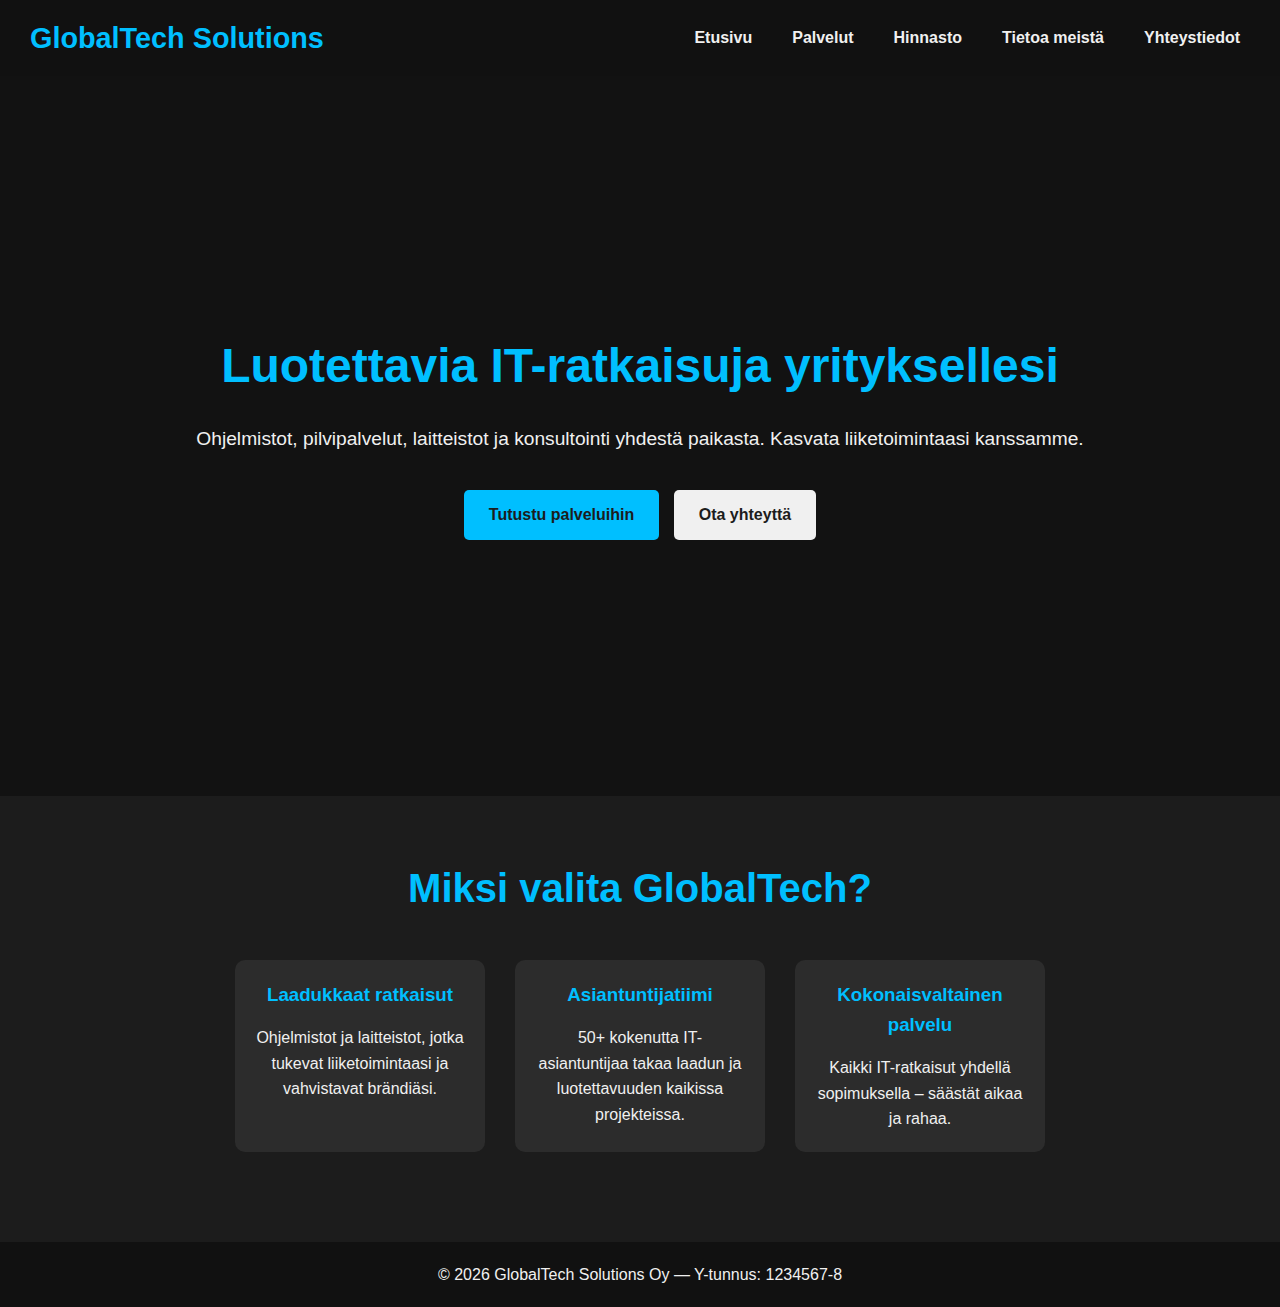
<file: index.html>
<!DOCTYPE html>
<html lang="fi">
<head>
<meta charset="UTF-8">
<meta name="viewport" content="width=device-width, initial-scale=1.0">
<title>GlobalTech Solutions Oy</title>
<link rel="stylesheet" href="style.css">
<script src="script.js" defer></script>
</head>
<body>

<header>
  <div class="menu-btn">☰</div>
  <div class="logo">GlobalTech Solutions</div>
  <nav>
    <a href="index.html">Etusivu</a>
    <a href="palvelut.html">Palvelut</a>
    <a href="hinnasto.html">Hinnasto</a>
    <a href="tietoa.html">Tietoa meistä</a>
    <a href="yhteystiedot.html">Yhteystiedot</a>
  </nav>
</header>

<section class="hero">
  <div class="hero-overlay"></div>
  <div class="hero-content">
    <h1>Luotettavia IT-ratkaisuja yrityksellesi</h1>
    <p>Ohjelmistot, pilvipalvelut, laitteistot ja konsultointi yhdestä paikasta. Kasvata liiketoimintaasi kanssamme.</p>
    <div class="hero-buttons">
      <a href="hinnasto.html" class="btn btn-primary">Tutustu palveluihin</a>
      <a href="yhteystiedot.html" class="btn btn-secondary">Ota yhteyttä</a>
    </div>
  </div>
</section>

<section class="features">
  <h2>Miksi valita GlobalTech?</h2>
  <div class="feature-cards">
    <div class="feature"><h3>Laadukkaat ratkaisut</h3><p>Ohjelmistot ja laitteistot, jotka tukevat liiketoimintaasi ja vahvistavat brändiäsi.</p></div>
    <div class="feature"><h3>Asiantuntijatiimi</h3><p>50+ kokenutta IT-asiantuntijaa takaa laadun ja luotettavuuden kaikissa projekteissa.</p></div>
    <div class="feature"><h3>Kokonaisvaltainen palvelu</h3><p>Kaikki IT-ratkaisut yhdellä sopimuksella – säästät aikaa ja rahaa.</p></div>
  </div>
</section>

<footer>
  <p>© 2026 GlobalTech Solutions Oy — Y-tunnus: 1234567-8</p>
</footer>

</body>
</html>
</file>
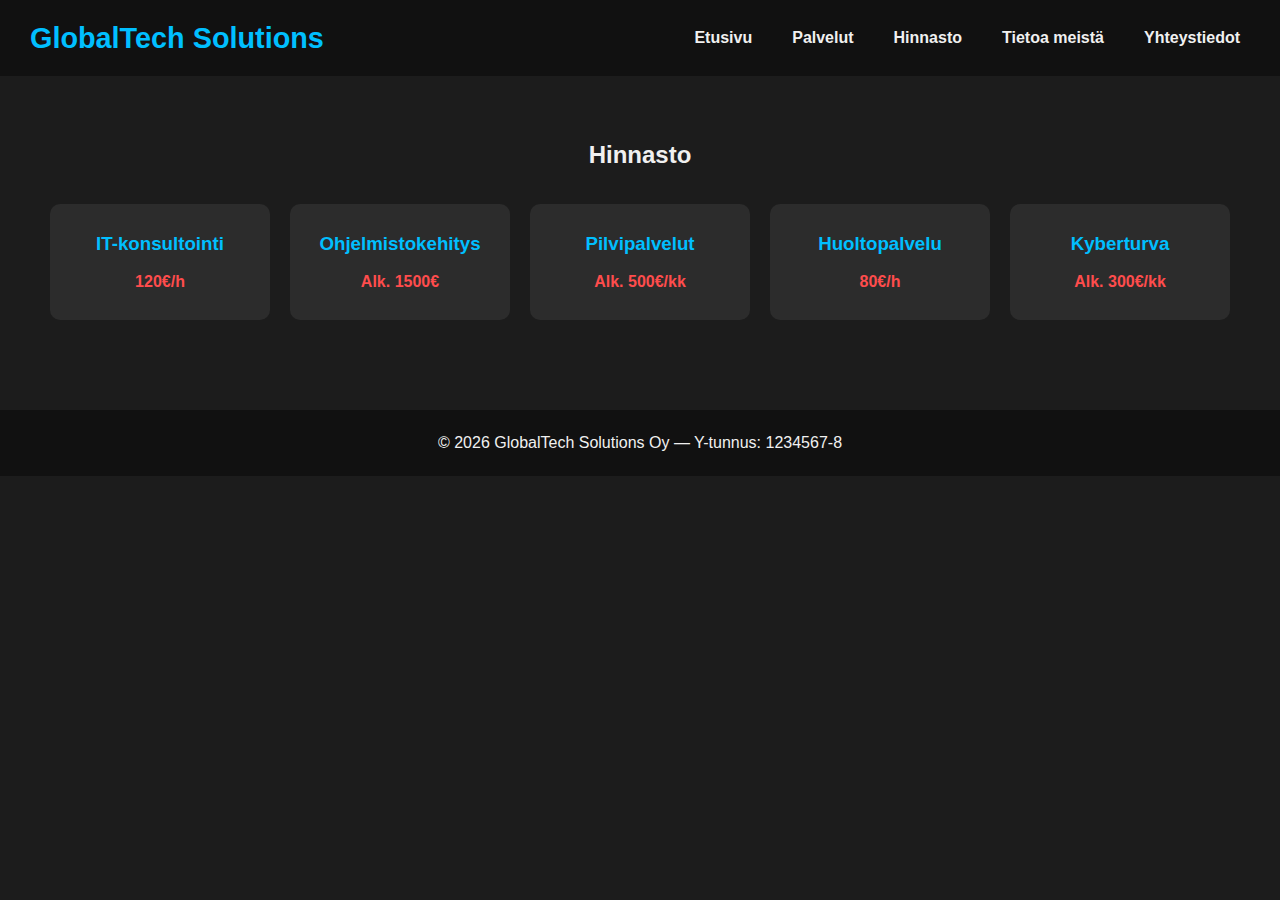
<file: hinnasto.html>
<!DOCTYPE html>
<html lang="fi">
<head>
<meta charset="UTF-8">
<meta name="viewport" content="width=device-width, initial-scale=1.0">
<title>Hinnasto - GlobalTech Solutions Oy</title>
<link rel="stylesheet" href="style.css">
<script src="script.js" defer></script>
</head>
<body>

<header>
  <div class="menu-btn">☰</div>
  <div class="logo">GlobalTech Solutions</div>
  <nav>
    <a href="index.html">Etusivu</a>
    <a href="palvelut.html">Palvelut</a>
    <a href="hinnasto.html">Hinnasto</a>
    <a href="tietoa.html">Tietoa meistä</a>
    <a href="yhteystiedot.html">Yhteystiedot</a>
  </nav>
</header>

<section class="pricing">
  <h2>Hinnasto</h2>
  <div class="pricing-cards">
    <div class="pricing-card"><h3>IT-konsultointi</h3><p>120€/h</p></div>
    <div class="pricing-card"><h3>Ohjelmistokehitys</h3><p>Alk. 1500€</p></div>
    <div class="pricing-card"><h3>Pilvipalvelut</h3><p>Alk. 500€/kk</p></div>
    <div class="pricing-card"><h3>Huoltopalvelu</h3><p>80€/h</p></div>
    <div class="pricing-card"><h3>Kyberturva</h3><p>Alk. 300€/kk</p></div>
  </div>
</section>

<footer>
  <p>© 2026 GlobalTech Solutions Oy — Y-tunnus: 1234567-8</p>
</footer>

</body>
</html>
</file>
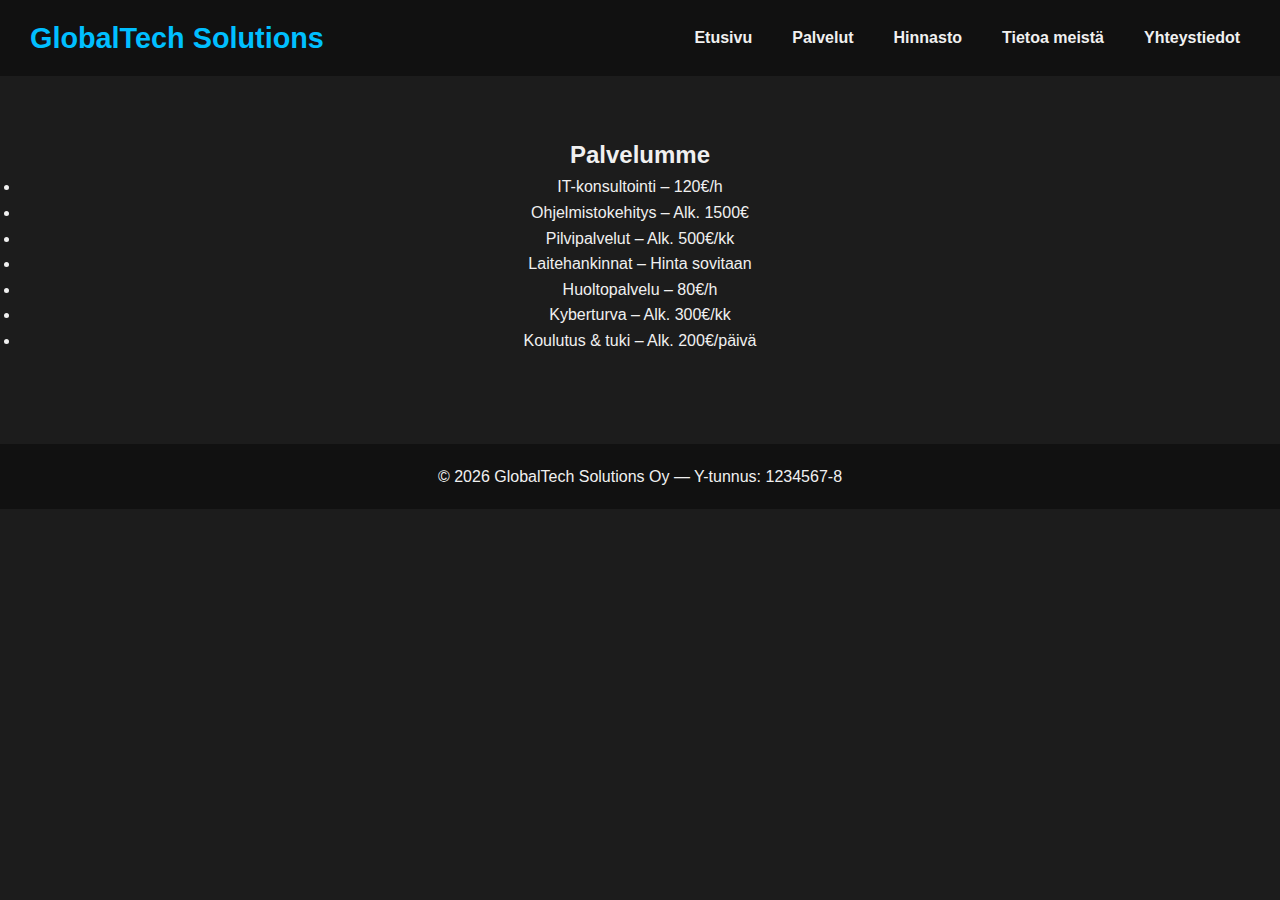
<file: palvelut.html>
<!DOCTYPE html>
<html lang="fi">
<head>
<meta charset="UTF-8">
<meta name="viewport" content="width=device-width, initial-scale=1.0">
<title>Palvelut - GlobalTech Solutions Oy</title>
<link rel="stylesheet" href="style.css">
<script src="script.js" defer></script>
</head>
<body>

<header>
  <div class="menu-btn">☰</div>
  <div class="logo">GlobalTech Solutions</div>
  <nav>
    <a href="index.html">Etusivu</a>
    <a href="palvelut.html">Palvelut</a>
    <a href="hinnasto.html">Hinnasto</a>
    <a href="tietoa.html">Tietoa meistä</a>
    <a href="yhteystiedot.html">Yhteystiedot</a>
  </nav>
</header>

<section class="services">
  <h2>Palvelumme</h2>
  <ul>
    <li>IT-konsultointi – 120€/h</li>
    <li>Ohjelmistokehitys – Alk. 1500€</li>
    <li>Pilvipalvelut – Alk. 500€/kk</li>
    <li>Laitehankinnat – Hinta sovitaan</li>
    <li>Huoltopalvelu – 80€/h</li>
    <li>Kyberturva – Alk. 300€/kk</li>
    <li>Koulutus & tuki – Alk. 200€/päivä</li>
    <!-- Voidaan lisätä tarpeen mukaan -->
  </ul>
</section>

<footer>
  <p>© 2026 GlobalTech Solutions Oy — Y-tunnus: 1234567-8</p>
</footer>

</body>
</html>
</file>
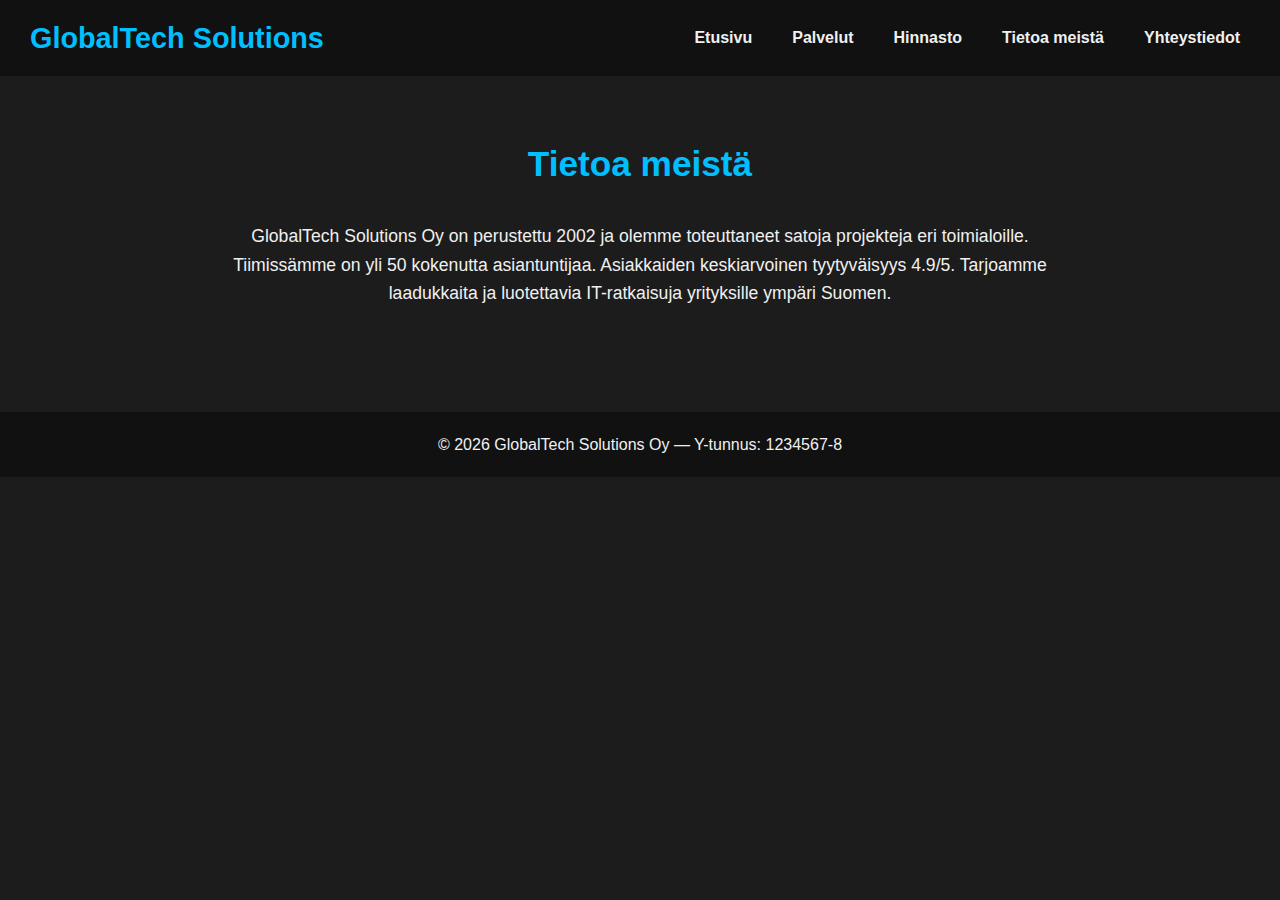
<file: tietoa.html>
<!DOCTYPE html>
<html lang="fi">
<head>
<meta charset="UTF-8">
<meta name="viewport" content="width=device-width, initial-scale=1.0">
<title>Tietoa meistä - GlobalTech Solutions Oy</title>
<link rel="stylesheet" href="style.css">
<script src="script.js" defer></script>
</head>
<body>

<header>
  <div class="menu-btn">☰</div>
  <div class="logo">GlobalTech Solutions</div>
  <nav>
    <a href="index.html">Etusivu</a>
    <a href="palvelut.html">Palvelut</a>
    <a href="hinnasto.html">Hinnasto</a>
    <a href="tietoa.html">Tietoa meistä</a>
    <a href="yhteystiedot.html">Yhteystiedot</a>
  </nav>
</header>

<section class="about">
  <h2>Tietoa meistä</h2>
  <p>GlobalTech Solutions Oy on perustettu 2002 ja olemme toteuttaneet satoja projekteja eri toimialoille. Tiimissämme on yli 50 kokenutta asiantuntijaa. Asiakkaiden keskiarvoinen tyytyväisyys 4.9/5. Tarjoamme laadukkaita ja luotettavia IT-ratkaisuja yrityksille ympäri Suomen.</p>
</section>

<footer>
  <p>© 2026 GlobalTech Solutions Oy — Y-tunnus: 1234567-8</p>
</footer>

</body>
</html>
</file>
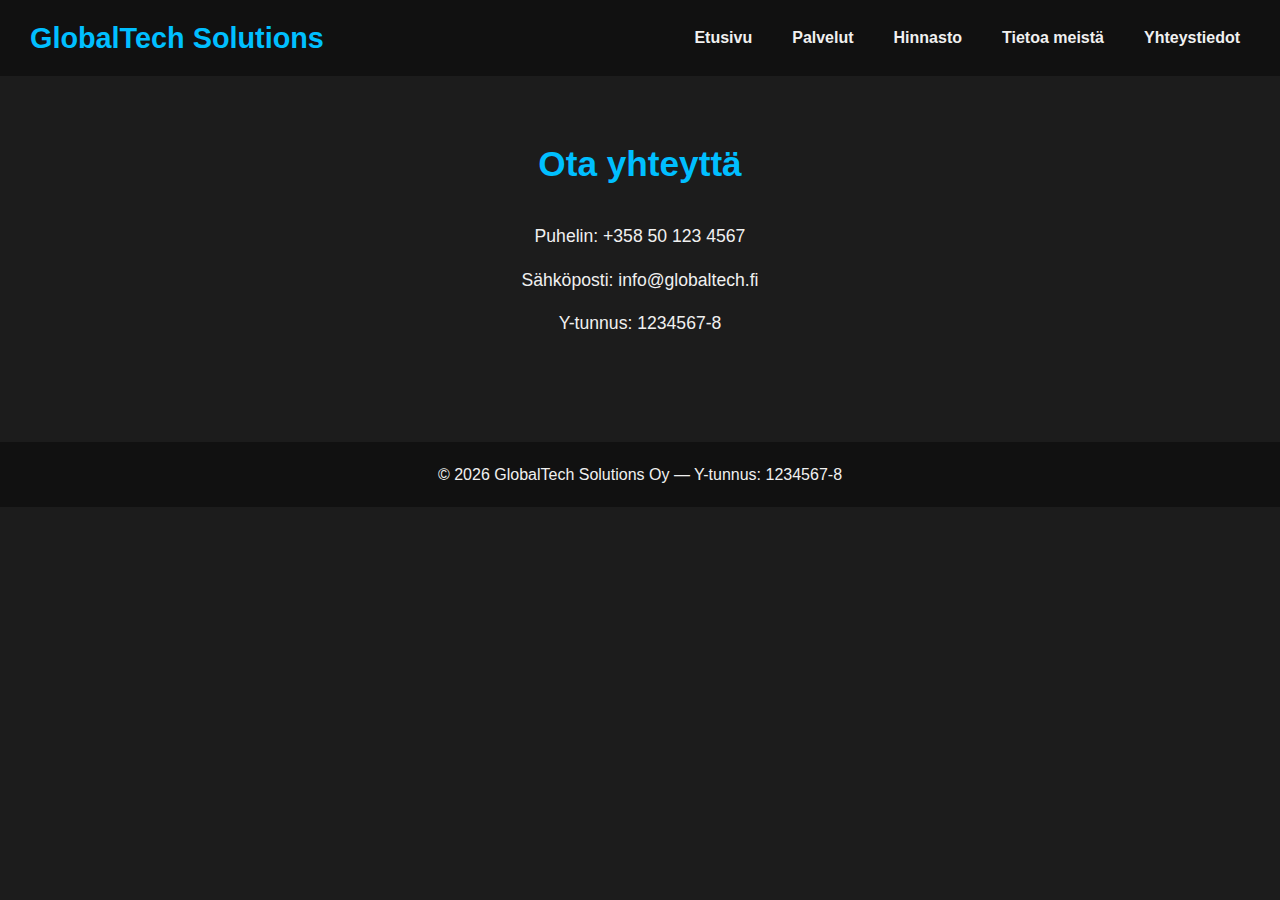
<file: yhteystiedot.html>
<!DOCTYPE html>
<html lang="fi">
<head>
<meta charset="UTF-8">
<meta name="viewport" content="width=device-width, initial-scale=1.0">
<title>Yhteystiedot - GlobalTech Solutions Oy</title>
<link rel="stylesheet" href="style.css">
<script src="script.js" defer></script>
</head>
<body>

<header>
  <div class="menu-btn">☰</div>
  <div class="logo">GlobalTech Solutions</div>
  <nav>
    <a href="index.html">Etusivu</a>
    <a href="palvelut.html">Palvelut</a>
    <a href="hinnasto.html">Hinnasto</a>
    <a href="tietoa.html">Tietoa meistä</a>
    <a href="yhteystiedot.html">Yhteystiedot</a>
  </nav>
</header>

<section class="contact">
  <h2>Ota yhteyttä</h2>
  <p>Puhelin: +358 50 123 4567</p>
  <p>Sähköposti: info@globaltech.fi</p>
  <p>Y-tunnus: 1234567-8</p>
</section>

<footer>
  <p>© 2026 GlobalTech Solutions Oy — Y-tunnus: 1234567-8</p>
</footer>

</body>
</html>
</file>
<file: style.css>
/* ===== Perusasetukset ===== */
* {
  margin: 0;
  padding: 0;
  box-sizing: border-box;
  font-family: 'Arial', sans-serif;
}

body {
  background-color: #1c1c1c; /* tumma tausta */
  color: #f0f0f0; /* vaalea teksti */
  line-height: 1.6;
}

a {
  text-decoration: none;
  color: inherit;
}

/* ===== Header ja hampurilaisvalikko ===== */
header {
  display: flex;
  justify-content: space-between;
  align-items: center;
  background-color: #111;
  padding: 15px 30px;
  position: sticky;
  top: 0;
  z-index: 1000;
}

header .logo {
  font-size: 1.8rem;
  font-weight: bold;
  color: #00bfff;
}

nav {
  display: flex;
  gap: 20px;
}

nav a {
  color: #f0f0f0;
  font-weight: bold;
  padding: 5px 10px;
  transition: 0.3s;
}

nav a:hover {
  color: #00bfff;
}

.menu-btn {
  display: none;
  font-size: 2rem;
  cursor: pointer;
  color: #00bfff;
}

/* ===== Hero-osio ===== */
.hero {
  position: relative;
  background: linear-gradient(rgba(0,0,0,0.6), rgba(0,0,0,0.6)), #2c2c2c;
  height: 80vh;
  display: flex;
  align-items: center;
  justify-content: center;
  text-align: center;
  padding: 0 20px;
}

.hero h1 {
  font-size: 3rem;
  color: #00bfff;
  margin-bottom: 20px;
}

.hero p {
  font-size: 1.2rem;
  margin-bottom: 30px;
}

.hero-buttons .btn {
  display: inline-block;
  padding: 12px 25px;
  margin: 5px;
  border-radius: 5px;
  font-weight: bold;
  transition: 0.3s;
}

.btn-primary {
  background-color: #00bfff;
  color: #1c1c1c;
}

.btn-primary:hover {
  background-color: #0093cc;
}

.btn-secondary {
  background-color: #f0f0f0;
  color: #1c1c1c;
}

.btn-secondary:hover {
  background-color: #d9d9d9;
}

/* ===== Feature Cards ===== */
.features {
  padding: 60px 20px;
  text-align: center;
}

.features h2 {
  font-size: 2.5rem;
  margin-bottom: 40px;
  color: #00bfff;
}

.feature-cards {
  display: flex;
  flex-wrap: wrap;
  justify-content: center;
  gap: 30px;
}

.feature {
  background-color: #2c2c2c;
  padding: 20px;
  border-radius: 10px;
  width: 250px;
  transition: 0.3s;
}

.feature:hover {
  background-color: #333;
}

.feature h3 {
  color: #00bfff;
  margin-bottom: 15px;
}

.feature p {
  color: #f0f0f0;
}

/* ===== Palvelut / Hinnasto Cards ===== */
.pricing, .services {
  padding: 60px 20px;
  text-align: center;
}

.pricing-cards, .service-list {
  display: flex;
  flex-wrap: wrap;
  justify-content: center;
  gap: 20px;
  margin-top: 30px;
}

.pricing-card, .service-card {
  background-color: #2c2c2c;
  padding: 25px;
  border-radius: 10px;
  width: 220px;
  transition: 0.3s;
}

.pricing-card:hover, .service-card:hover {
  background-color: #333;
}

.pricing-card h3, .service-card h3 {
  color: #00bfff;
  margin-bottom: 10px;
}

.pricing-card p, .service-card p {
  color: #ff4c4c; /* kaksoisväri hintaa varten */
  font-weight: bold;
}

/* ===== About / Contact ===== */
.about, .contact {
  padding: 60px 20px;
  max-width: 900px;
  margin: auto;
  text-align: center;
}

.about h2, .contact h2 {
  font-size: 2.2rem;
  color: #00bfff;
  margin-bottom: 30px;
}

.about p, .contact p {
  font-size: 1.1rem;
  margin-bottom: 15px;
}

/* ===== Footer ===== */
footer {
  background-color: #111;
  color: #f0f0f0;
  text-align: center;
  padding: 20px;
  margin-top: 30px;
}

/* ===== Responsive ===== */
@media(max-width: 768px) {
  nav {
    display: none;
    flex-direction: column;
    gap: 15px;
    background-color: #111;
    position: absolute;
    top: 60px;
    right: 0;
    width: 200px;
    padding: 20px;
  }

  nav.active {
    display: flex;
  }

  .menu-btn {
    display: block;
  }

  .feature-cards, .pricing-cards, .service-list {
    flex-direction: column;
    align-items: center;
  }
}
</file>
